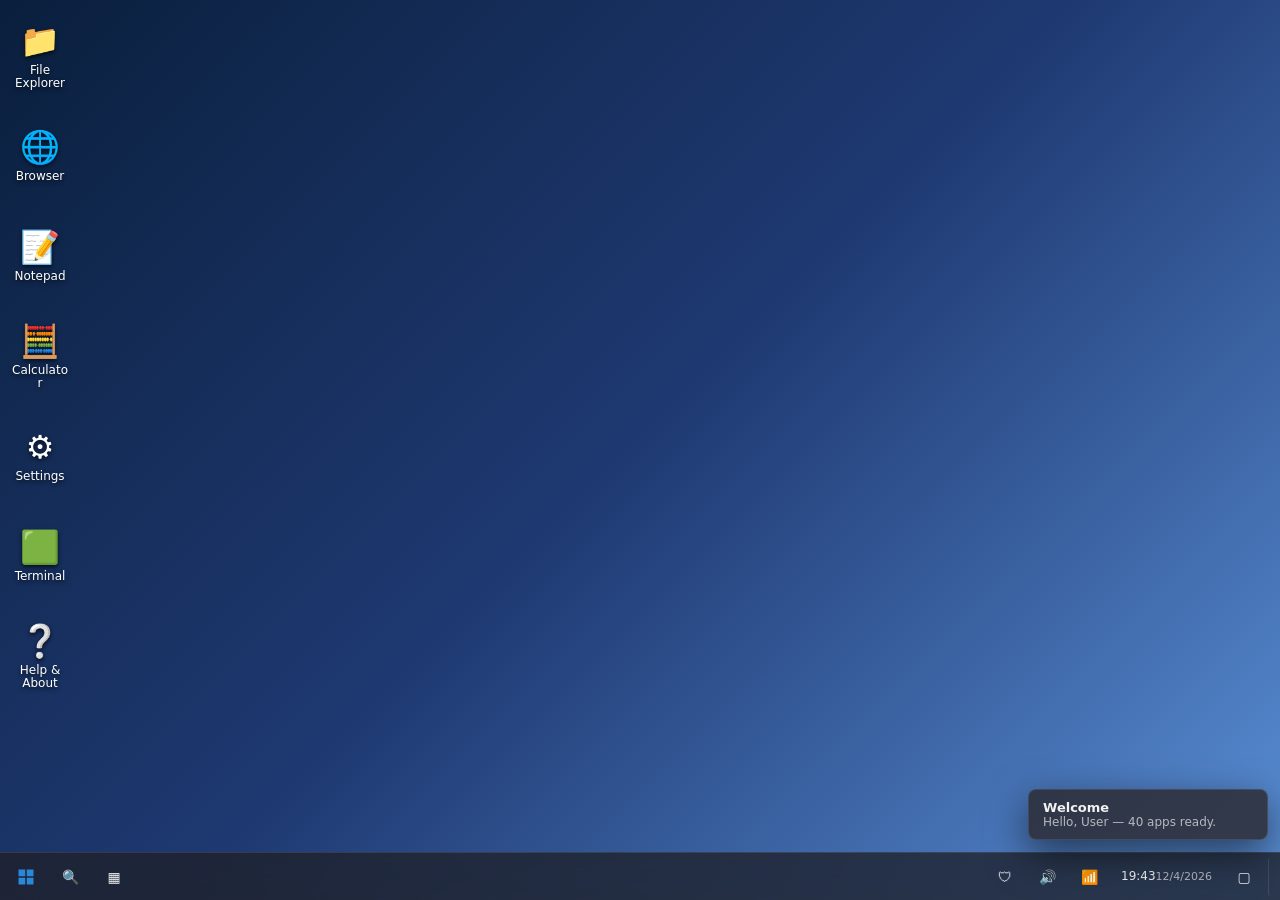
<file: index.html>
<!DOCTYPE html>
<html lang="en">
<head>
  <meta charset="UTF-8" />
  <meta name="viewport" content="width=device-width, initial-scale=1.0" />
  <meta name="color-scheme" content="dark light" />
  <title>KEM-OS</title>
  <link rel="icon" href="data:image/svg+xml,%3Csvg xmlns='http://www.w3.org/2000/svg' viewBox='0 0 64 64'%3E%3Crect width='64' height='64' rx='10' fill='%230078d4'/%3E%3Cpath d='M14 14h16v16H14zM34 14h16v16H34zM14 34h16v16H14zM34 34h16v16H34z' fill='white'/%3E%3C/svg%3E" />
  <link rel="stylesheet" href="styles.css" />
</head>
<body class="theme-dark accent-blue">

  <!-- Boot screen -->
  <div id="boot" class="boot">
    <div class="boot-logo"></div>
    <div class="boot-spinner"></div>
    <div class="boot-text">Starting KEM-OS…</div>
  </div>

  <!-- Lock screen -->
  <div id="lock" class="lock hidden">
    <div class="lock-time" id="lockTime">--:--</div>
    <div class="lock-date" id="lockDate"></div>
    <div class="lock-hint">Click anywhere or press Enter</div>
  </div>

  <!-- Desktop -->
  <div id="desktop" class="desktop hidden">
    <div id="wallpaper" class="wallpaper"></div>

    <!-- Desktop icons -->
    <div id="desktopIcons" class="desktop-icons"></div>

    <!-- Window layer -->
    <div id="windowLayer" class="window-layer"></div>

    <!-- Context menu -->
    <div id="contextMenu" class="context-menu hidden"></div>

    <!-- Notification host -->
    <div id="toastHost" class="toast-host"></div>

    <!-- Taskbar -->
    <div id="taskbar" class="taskbar">
      <button id="startBtn" class="tb-btn start-btn" title="Start">
        <svg viewBox="0 0 24 24" width="18" height="18" aria-hidden="true">
          <rect x="2" y="2" width="9" height="9" fill="currentColor"/>
          <rect x="13" y="2" width="9" height="9" fill="currentColor"/>
          <rect x="2" y="13" width="9" height="9" fill="currentColor"/>
          <rect x="13" y="13" width="9" height="9" fill="currentColor"/>
        </svg>
      </button>
      <button id="searchBtn" class="tb-btn" title="Search">🔍</button>
      <button id="taskViewBtn" class="tb-btn" title="Task View">▦</button>
      <div id="taskbarApps" class="taskbar-apps"></div>
      <div class="taskbar-spacer"></div>
      <div id="trayIcons" class="tray-icons">
        <button class="tb-btn" id="trayProxy" title="Proxy">🛡</button>
        <button class="tb-btn" id="trayVolume" title="Volume">🔊</button>
        <button class="tb-btn" id="trayNet" title="Network">📶</button>
      </div>
      <button id="clockBtn" class="tb-btn clock-btn">
        <span id="tbTime">--:--</span><br/>
        <small id="tbDate"></small>
      </button>
      <button id="actionCenterBtn" class="tb-btn" title="Action Center">▢</button>
      <button id="showDesktopBtn" class="tb-btn show-desktop" title="Show Desktop"></button>
    </div>

    <!-- Start menu -->
    <div id="startMenu" class="start-menu hidden">
      <div class="sm-search">
        <input type="text" id="startSearch" placeholder="Search apps, settings, files…" />
      </div>
      <div class="sm-pinned" id="smPinned"></div>
      <div class="sm-recommended">
        <div class="sm-section-title">All apps</div>
        <div class="sm-grid" id="smGrid"></div>
      </div>
      <div class="sm-footer">
        <button id="smUser" class="sm-foot-btn">👤 User</button>
        <button id="smSettings" class="sm-foot-btn">⚙ Settings</button>
        <button id="smPower" class="sm-foot-btn">⏻ Power</button>
      </div>
    </div>

    <!-- Action center -->
    <div id="actionCenter" class="action-center hidden">
      <div class="ac-quick" id="acQuick"></div>
      <div class="ac-section">Brightness</div>
      <input type="range" id="acBrightness" min="40" max="100" value="100" />
      <div class="ac-section">Volume</div>
      <input type="range" id="acVolume" min="0" max="100" value="80" />
      <div class="ac-notifications" id="acNotifications">
        <div class="ac-section">Notifications</div>
        <div id="acNotifList" class="ac-notif-list"></div>
      </div>
    </div>

    <!-- Power menu -->
    <div id="powerMenu" class="power-menu hidden">
      <button data-power="sleep">😴 Sleep</button>
      <button data-power="lock">🔒 Lock</button>
      <button data-power="restart">🔄 Restart</button>
      <button data-power="shutdown">⏻ Shut down</button>
    </div>
  </div>

  <!-- Ultraviolet service worker registration target page (hidden iframe host lives in Browser app) -->

  <!-- Scripts -->
  <script src="js/uv-config.js"></script>
  <script src="js/registry.js"></script>
  <script src="js/fs.js"></script>
  <script src="js/wm.js"></script>
  <script src="js/proxy.js"></script>
  <script src="js/apps.js"></script>
  <script src="js/settings.js"></script>
  <script src="js/os.js"></script>
</body>
</html>
</file>
<file: styles.css>
/* ==== KEM-OS theme tokens ==== */
:root {
  --accent: #0078d4;
  --accent-2: #2b88d8;
  --bg: #0a0a0f;
  --surface: rgba(32, 32, 38, 0.78);
  --surface-2: rgba(44, 44, 52, 0.85);
  --surface-solid: #202026;
  --text: #f2f2f2;
  --text-dim: #b8b8c0;
  --border: rgba(255,255,255,0.10);
  --shadow: 0 14px 40px rgba(0,0,0,0.55);
  --radius: 10px;
  --radius-sm: 6px;
  --tb-h: 48px;
  --blur: 22px;
  --animspeed: 1;
  --font: 'Segoe UI', system-ui, -apple-system, 'Helvetica Neue', Arial, sans-serif;
  --fontsize: 14px;
  --iconsize: 64px;
  --window-anim: 0.18s ease;
}

body.theme-light {
  --bg: #e6ecf5;
  --surface: rgba(245,245,250,0.82);
  --surface-2: rgba(255,255,255,0.92);
  --surface-solid: #f7f7fa;
  --text: #1a1a1f;
  --text-dim: #555;
  --border: rgba(0,0,0,0.10);
  --shadow: 0 12px 30px rgba(20,30,80,0.18);
}

body.accent-blue   { --accent:#0078d4; --accent-2:#2b88d8; }
body.accent-purple { --accent:#7c3aed; --accent-2:#a78bfa; }
body.accent-green  { --accent:#16a34a; --accent-2:#22c55e; }
body.accent-red    { --accent:#dc2626; --accent-2:#ef4444; }
body.accent-orange { --accent:#ea580c; --accent-2:#fb923c; }
body.accent-pink   { --accent:#db2777; --accent-2:#f472b6; }
body.accent-teal   { --accent:#0d9488; --accent-2:#2dd4bf; }
body.accent-yellow { --accent:#ca8a04; --accent-2:#facc15; }

* { box-sizing: border-box; }
html, body {
  height: 100%;
  margin: 0;
  font-family: var(--font);
  font-size: var(--fontsize);
  color: var(--text);
  background: var(--bg);
  overflow: hidden;
  user-select: none;
}

button { font-family: inherit; color: inherit; }

.hidden { display: none !important; }

/* ==== Boot screen ==== */
.boot {
  position: fixed; inset: 0;
  background: #000;
  display: flex; flex-direction: column;
  align-items: center; justify-content: center;
  gap: 18px;
  z-index: 9999;
  color: #fff;
}
.boot-logo {
  width: 64px; height: 64px;
  background: var(--accent);
  clip-path: polygon(0 0,45% 0,45% 45%,0 45%,0 0,55% 0,100% 0,100% 45%,55% 45%,55% 0,55% 55%,100% 55%,100% 100%,55% 100%,55% 55%,0 55%,0 100%,45% 100%,45% 55%);
  border-radius: 8px;
  background:
    linear-gradient(var(--accent),var(--accent)) 0 0/45% 45% no-repeat,
    linear-gradient(var(--accent),var(--accent)) 100% 0/45% 45% no-repeat,
    linear-gradient(var(--accent),var(--accent)) 0 100%/45% 45% no-repeat,
    linear-gradient(var(--accent),var(--accent)) 100% 100%/45% 45% no-repeat;
}
.boot-spinner {
  width: 36px; height: 36px;
  border: 3px solid rgba(255,255,255,0.15);
  border-top-color: var(--accent);
  border-radius: 50%;
  animation: spin 0.9s linear infinite;
}
@keyframes spin { to { transform: rotate(360deg); } }
.boot-text { color: #aaa; letter-spacing: 0.5px; }

/* ==== Lock screen ==== */
.lock {
  position: fixed; inset: 0;
  background-image: var(--lock-wallpaper, linear-gradient(135deg,#0d2540,#1d3b66 60%,#3457a0));
  background-size: cover; background-position: center;
  display: flex; flex-direction: column; align-items: center; justify-content: center;
  color: white;
  z-index: 9000;
  text-shadow: 0 2px 8px rgba(0,0,0,0.55);
  cursor: pointer;
}
.lock-time { font-size: 110px; font-weight: 200; line-height: 1; }
.lock-date { font-size: 22px; margin-top: 8px; }
.lock-hint { position: absolute; bottom: 12%; opacity: 0.8; }

/* ==== Desktop & wallpaper ==== */
.desktop {
  position: fixed; inset: 0;
  display: grid;
  grid-template-rows: 1fr var(--tb-h);
}
.wallpaper {
  position: absolute; inset: 0;
  background-image: var(--wallpaper, linear-gradient(135deg,#0a1f3d 0%,#1f3a73 50%,#5a8fd6 100%));
  background-size: cover; background-position: center;
  filter: brightness(var(--brightness, 1));
  z-index: 0;
  transition: filter 0.2s ease;
}

/* desktop icons */
.desktop-icons {
  position: absolute; top: 8px; left: 8px;
  display: grid;
  grid-auto-flow: column;
  grid-template-rows: repeat(auto-fill, 96px);
  gap: 4px;
  z-index: 1;
  max-height: calc(100% - var(--tb-h) - 16px);
}
.desk-icon {
  width: 88px; height: 96px;
  display: flex; flex-direction: column; align-items: center; justify-content: center;
  gap: 4px;
  cursor: pointer;
  border-radius: 6px;
  padding: 4px;
  text-align: center;
  color: white;
  text-shadow: 0 2px 4px rgba(0,0,0,0.7);
}
.desk-icon:hover { background: rgba(255,255,255,0.10); }
.desk-icon.selected { background: rgba(0,120,212,0.35); outline: 1px solid rgba(255,255,255,0.45); }
.desk-icon .ic { font-size: 32px; }
.desk-icon .lbl { font-size: 12px; line-height: 1.1; word-break: break-word; }

/* ==== Window layer & windows ==== */
.window-layer { position: absolute; inset: 0; z-index: 2; pointer-events: none; }
.window-layer > * { pointer-events: auto; }

.win {
  position: absolute;
  background: var(--surface);
  backdrop-filter: blur(var(--blur)) saturate(140%);
  -webkit-backdrop-filter: blur(var(--blur)) saturate(140%);
  border: 1px solid var(--border);
  border-radius: var(--radius);
  box-shadow: var(--shadow);
  min-width: 280px; min-height: 180px;
  display: flex; flex-direction: column;
  overflow: hidden;
  animation: winOpen calc(var(--animspeed) * var(--window-anim));
}
@keyframes winOpen { from { transform: scale(0.96); opacity: 0; } to { transform: none; opacity: 1; } }
.win.minimized { transform: scale(0.7) translateY(40px); opacity: 0; pointer-events: none; }
.win.maximized { border-radius: 0; }
.win.focused { box-shadow: var(--shadow), 0 0 0 1px var(--accent-2); }
.win.no-blur { backdrop-filter: none; -webkit-backdrop-filter: none; background: var(--surface-solid); }

.win-titlebar {
  height: 34px;
  display: flex; align-items: center;
  padding: 0 0 0 10px;
  background: rgba(255,255,255,0.04);
  border-bottom: 1px solid var(--border);
  cursor: grab;
  font-size: 13px;
}
.win.focused .win-titlebar { background: rgba(255,255,255,0.08); }
.win-title { flex: 1; display: flex; align-items: center; gap: 8px; pointer-events: none; }
.win-title .ic { font-size: 14px; }
.win-controls { display: flex; height: 100%; }
.win-controls button {
  width: 46px; height: 100%;
  border: 0; background: transparent;
  cursor: pointer;
  font-size: 14px;
}
.win-controls button:hover { background: rgba(255,255,255,0.10); }
.win-controls .close:hover { background: #e81123; color: white; }

.win-body { flex: 1; overflow: auto; position: relative; background: transparent; }

.win-resize { position: absolute; }
.win-resize.r-r  { top:6px; right:0; bottom:6px; width:6px; cursor: ew-resize; }
.win-resize.r-l  { top:6px; left:0; bottom:6px; width:6px; cursor: ew-resize; }
.win-resize.r-b  { left:6px; right:6px; bottom:0; height:6px; cursor: ns-resize; }
.win-resize.r-t  { left:6px; right:6px; top:0; height:6px; cursor: ns-resize; }
.win-resize.r-br { right:0; bottom:0; width:12px; height:12px; cursor: nwse-resize; }
.win-resize.r-bl { left:0; bottom:0; width:12px; height:12px; cursor: nesw-resize; }
.win-resize.r-tr { right:0; top:0; width:12px; height:12px; cursor: nesw-resize; }
.win-resize.r-tl { left:0; top:0; width:12px; height:12px; cursor: nwse-resize; }

/* ==== Taskbar ==== */
.taskbar {
  position: relative;
  z-index: 50;
  grid-row: 2;
  height: var(--tb-h);
  background: var(--surface);
  backdrop-filter: blur(var(--blur)) saturate(140%);
  -webkit-backdrop-filter: blur(var(--blur)) saturate(140%);
  border-top: 1px solid var(--border);
  display: flex; align-items: center;
  padding: 0 6px;
  gap: 4px;
}
body.taskbar-top .taskbar { grid-row: 1; border-top: 0; border-bottom: 1px solid var(--border); }
body.taskbar-top .desktop { grid-template-rows: var(--tb-h) 1fr; }

.tb-btn {
  height: 38px; min-width: 40px;
  border: 0; background: transparent;
  border-radius: 6px;
  display: inline-flex; align-items: center; justify-content: center;
  padding: 0 10px;
  cursor: pointer;
  color: var(--text);
  font-size: 14px;
  position: relative;
}
.tb-btn:hover { background: rgba(255,255,255,0.10); }
.tb-btn.active { background: rgba(255,255,255,0.16); }
.tb-btn.active::after {
  content: ''; position: absolute; bottom: 2px; left: 25%; right: 25%;
  height: 2px; border-radius: 2px; background: var(--accent-2);
}
.start-btn { color: var(--accent-2); }
.taskbar-apps { display: flex; gap: 2px; flex: 0 1 auto; overflow: hidden; }
.taskbar-spacer { flex: 1; }
.tray-icons { display: flex; gap: 2px; }
.clock-btn { line-height: 1.05; text-align: right; padding: 0 8px; font-size: 12px; }
.clock-btn small { color: var(--text-dim); font-size: 11px; }
.show-desktop { width: 6px; min-width: 6px; padding: 0; border-left: 1px solid var(--border); }

body.taskbar-small .tb-btn { height: 32px; min-width: 36px; }
body.taskbar-small { --tb-h: 40px; }

/* ==== Start menu ==== */
.start-menu {
  position: absolute;
  bottom: calc(var(--tb-h) + 6px);
  left: 50%;
  transform: translateX(-50%);
  width: 620px; max-width: 92vw;
  height: 580px; max-height: 80vh;
  background: var(--surface);
  backdrop-filter: blur(var(--blur)) saturate(160%);
  -webkit-backdrop-filter: blur(var(--blur)) saturate(160%);
  border: 1px solid var(--border);
  border-radius: 12px;
  box-shadow: var(--shadow);
  z-index: 100;
  display: grid;
  grid-template-rows: auto auto 1fr auto;
  padding: 14px;
  gap: 12px;
  animation: smOpen 0.18s ease;
}
@keyframes smOpen { from { transform: translate(-50%, 12px); opacity: 0; } to { transform: translate(-50%, 0); opacity: 1; } }
body.taskbar-top .start-menu { bottom: auto; top: calc(var(--tb-h) + 6px); }
body.start-left .start-menu { left: 8px; transform: none; }
body.start-left .start-menu { animation: smOpenL 0.18s ease; }
@keyframes smOpenL { from { transform: translateY(12px); opacity: 0; } to { opacity: 1; } }

.sm-search input {
  width: 100%; height: 36px;
  border-radius: 8px; padding: 0 12px;
  background: var(--surface-2);
  border: 1px solid var(--border);
  color: var(--text);
}
.sm-pinned, .sm-grid {
  display: grid;
  grid-template-columns: repeat(6, 1fr);
  gap: 6px;
}
.sm-section-title { font-size: 12px; color: var(--text-dim); margin: 4px 2px; }
.sm-app {
  display: flex; flex-direction: column; align-items: center;
  gap: 4px;
  padding: 10px 4px;
  border-radius: 8px;
  cursor: pointer;
  font-size: 12px;
  text-align: center;
}
.sm-app:hover { background: rgba(255,255,255,0.08); }
.sm-app .ic { font-size: 24px; }
.sm-recommended { overflow: auto; }
.sm-footer {
  display: flex; gap: 6px; justify-content: space-between;
  border-top: 1px solid var(--border); padding-top: 10px;
}
.sm-foot-btn {
  flex: 1; height: 34px; border: 0; background: transparent; cursor: pointer;
  border-radius: 6px;
}
.sm-foot-btn:hover { background: rgba(255,255,255,0.08); }

/* ==== Action center ==== */
.action-center {
  position: absolute;
  right: 8px;
  bottom: calc(var(--tb-h) + 6px);
  width: 360px; max-height: 70vh; overflow: auto;
  background: var(--surface);
  backdrop-filter: blur(var(--blur));
  -webkit-backdrop-filter: blur(var(--blur));
  border: 1px solid var(--border);
  border-radius: 12px;
  z-index: 100;
  padding: 14px;
  box-shadow: var(--shadow);
}
.ac-quick { display: grid; grid-template-columns: repeat(4, 1fr); gap: 8px; margin-bottom: 12px; }
.ac-q {
  height: 60px; border-radius: 10px;
  background: var(--surface-2);
  border: 1px solid var(--border);
  display: flex; flex-direction: column; align-items: center; justify-content: center;
  font-size: 11px;
  cursor: pointer;
  gap: 4px;
}
.ac-q.on { background: var(--accent); color: white; }
.ac-q .ic { font-size: 18px; }
.ac-section { font-size: 12px; color: var(--text-dim); margin: 8px 2px; }
.action-center input[type="range"] { width: 100%; }
.ac-notif-list { display: flex; flex-direction: column; gap: 6px; }
.ac-notif { background: var(--surface-2); border-radius: 8px; padding: 8px 10px; font-size: 12px; }

/* ==== Power menu ==== */
.power-menu {
  position: absolute;
  bottom: calc(var(--tb-h) + 6px);
  left: 50%; transform: translateX(-50%);
  background: var(--surface);
  border: 1px solid var(--border); border-radius: 8px;
  box-shadow: var(--shadow);
  display: flex; flex-direction: column;
  z-index: 200;
}
.power-menu button {
  background: transparent; border: 0; padding: 10px 18px; text-align: left; cursor: pointer; color: var(--text);
}
.power-menu button:hover { background: var(--accent); color: white; }

/* ==== Context menu ==== */
.context-menu {
  position: absolute;
  background: var(--surface-2);
  border: 1px solid var(--border);
  border-radius: 8px;
  min-width: 200px;
  padding: 4px;
  z-index: 1000;
  box-shadow: var(--shadow);
  font-size: 13px;
}
.context-menu .item {
  padding: 7px 12px; border-radius: 4px; cursor: pointer; display: flex; gap: 10px; align-items: center;
}
.context-menu .item:hover { background: var(--accent); color: white; }
.context-menu .sep { height: 1px; background: var(--border); margin: 4px 6px; }

/* ==== Toasts ==== */
.toast-host { position: absolute; right: 12px; bottom: calc(var(--tb-h) + 12px); display: flex; flex-direction: column; gap: 8px; z-index: 1500; }
.toast {
  background: var(--surface-2);
  border: 1px solid var(--border);
  border-radius: 8px; padding: 10px 14px;
  min-width: 240px; max-width: 360px;
  box-shadow: var(--shadow);
  animation: slideIn 0.2s ease;
}
.toast .t-title { font-weight: 600; font-size: 13px; }
.toast .t-body { font-size: 12px; color: var(--text-dim); }
@keyframes slideIn { from { transform: translateX(40px); opacity: 0; } to { transform: none; opacity: 1; } }

/* ==== Generic UI primitives ==== */
.btn {
  background: var(--accent); color: white;
  border: 0; padding: 8px 14px; border-radius: 6px;
  cursor: pointer; font-size: 13px;
}
.btn:hover { background: var(--accent-2); }
.btn.ghost { background: transparent; border: 1px solid var(--border); color: var(--text); }
.input, .select, textarea {
  background: var(--surface-2);
  border: 1px solid var(--border);
  border-radius: 6px;
  padding: 6px 10px;
  color: var(--text);
  font: inherit;
  width: 100%;
}
.row { display: flex; gap: 8px; align-items: center; }
.col { display: flex; flex-direction: column; gap: 8px; }
.pad { padding: 12px; }
.scroll { overflow: auto; }
hr { border: 0; border-top: 1px solid var(--border); }

/* ==== Settings app ==== */
.settings-app { display: grid; grid-template-columns: 220px 1fr; height: 100%; }
.settings-app .nav {
  background: var(--surface-2); border-right: 1px solid var(--border);
  overflow: auto; padding: 8px 4px;
}
.settings-app .nav button {
  width: 100%; text-align: left; background: transparent; color: var(--text);
  border: 0; padding: 9px 14px; cursor: pointer; border-radius: 6px;
  display: flex; gap: 10px; align-items: center; font-size: 13px;
}
.settings-app .nav button.active { background: var(--accent); color: white; }
.settings-app .nav button:hover:not(.active) { background: rgba(255,255,255,0.06); }
.settings-app .pane { padding: 18px 22px; overflow: auto; }
.settings-row {
  display: grid; grid-template-columns: 1fr auto;
  align-items: center; gap: 12px;
  padding: 10px 0; border-bottom: 1px solid var(--border);
}
.settings-row .meta .name { font-weight: 600; font-size: 13px; }
.settings-row .meta .desc { font-size: 12px; color: var(--text-dim); }
.settings-row input[type=range] { width: 200px; }
.settings-row input[type=text], .settings-row select { min-width: 220px; }

/* Toggle switch */
.switch { position: relative; width: 40px; height: 22px; display: inline-block; }
.switch input { opacity: 0; width: 0; height: 0; }
.switch .slider {
  position: absolute; cursor: pointer; inset: 0;
  background: var(--border); border-radius: 999px; transition: 0.2s;
}
.switch .slider::before {
  content: ''; position: absolute; left: 3px; top: 3px;
  width: 16px; height: 16px; background: white; border-radius: 50%; transition: 0.2s;
}
.switch input:checked + .slider { background: var(--accent); }
.switch input:checked + .slider::before { transform: translateX(18px); }

/* ==== Browser app ==== */
.browser { display: flex; flex-direction: column; height: 100%; }
.browser .b-bar { display: flex; gap: 6px; padding: 8px; border-bottom: 1px solid var(--border); background: var(--surface-2); }
.browser .b-bar input { flex: 1; }
.browser iframe { flex: 1; border: 0; width: 100%; background: white; }

/* ==== File explorer ==== */
.fx { display: grid; grid-template-columns: 200px 1fr; height: 100%; }
.fx .side { background: var(--surface-2); border-right: 1px solid var(--border); padding: 10px; overflow: auto; }
.fx .side .item { padding: 6px 10px; cursor: pointer; border-radius: 4px; font-size: 13px; display: flex; gap: 6px; align-items: center; }
.fx .side .item:hover { background: rgba(255,255,255,0.06); }
.fx .side .item.active { background: var(--accent); color: white; }
.fx .main { padding: 10px; overflow: auto; }
.fx .crumbs { font-size: 12px; color: var(--text-dim); margin-bottom: 8px; }
.fx .grid { display: grid; grid-template-columns: repeat(auto-fill, minmax(110px,1fr)); gap: 8px; }
.fx .file { display: flex; flex-direction: column; align-items: center; padding: 10px; border-radius: 6px; cursor: pointer; gap: 6px; text-align: center; }
.fx .file:hover { background: rgba(255,255,255,0.06); }
.fx .file .ic { font-size: 32px; }
.fx .file .nm { font-size: 12px; word-break: break-all; }

/* ==== Notepad/Code ==== */
.editor { display: flex; flex-direction: column; height: 100%; }
.editor textarea {
  flex: 1; background: var(--surface-solid); color: var(--text);
  border: 0; padding: 12px;
  font-family: 'Cascadia Mono', Consolas, ui-monospace, monospace;
  resize: none; outline: none;
}
.editor .toolbar { padding: 6px; background: var(--surface-2); border-bottom: 1px solid var(--border); display: flex; gap: 6px; }

/* ==== Terminal ==== */
.term { background: #000; color: #c8f7c5; height: 100%; padding: 10px; font-family: 'Cascadia Mono', Consolas, monospace; overflow: auto; font-size: 13px; }
.term .line { white-space: pre-wrap; word-break: break-word; }
.term .prompt { color: var(--accent-2); }
.term input {
  background: transparent; border: 0; color: inherit; width: 80%;
  font-family: inherit; font-size: inherit; outline: none;
}

/* ==== Calculator ==== */
.calc { display: grid; grid-template-rows: auto 1fr; height: 100%; }
.calc .display { padding: 14px; text-align: right; font-size: 26px; background: var(--surface-2); }
.calc .display small { display: block; font-size: 12px; color: var(--text-dim); }
.calc .keys { display: grid; grid-template-columns: repeat(4, 1fr); gap: 4px; padding: 6px; }
.calc button {
  border: 0; background: var(--surface-2); color: var(--text);
  padding: 14px; font-size: 16px; cursor: pointer; border-radius: 6px;
}
.calc button:hover { background: rgba(255,255,255,0.10); }
.calc button.op { color: var(--accent-2); }
.calc button.eq { background: var(--accent); color: white; }

/* ==== Paint ==== */
.paint { display: grid; grid-template-rows: auto 1fr; height: 100%; }
.paint .toolbar { display: flex; gap: 6px; padding: 6px; background: var(--surface-2); border-bottom: 1px solid var(--border); flex-wrap: wrap; }
.paint canvas { background: white; cursor: crosshair; display: block; }

/* ==== Game grid generic ==== */
.game-board { background: var(--surface-2); padding: 12px; height: 100%; overflow: auto; display: flex; align-items: center; justify-content: center; flex-direction: column; gap: 12px; }

/* ==== Misc app helpers ==== */
.center-msg { display: flex; align-items: center; justify-content: center; height: 100%; color: var(--text-dim); flex-direction: column; gap: 12px; padding: 20px; text-align: center; }
.kbd { background: var(--surface-2); border: 1px solid var(--border); border-radius: 4px; padding: 1px 6px; font-family: monospace; font-size: 12px; }
.tag { display: inline-block; background: var(--accent); color: white; border-radius: 999px; padding: 2px 8px; font-size: 11px; }

/* Animations toggle */
body.no-anim *, body.no-anim *::before, body.no-anim *::after { animation: none !important; transition: none !important; }

/* High contrast mode */
body.high-contrast { --surface: #000; --surface-2: #000; --surface-solid: #000; --text: #fff; --border: #fff; }
body.high-contrast .win { background: #000; }

/* Compact density */
body.density-compact { --tb-h: 36px; --fontsize: 13px; }
body.density-roomy   { --tb-h: 56px; --fontsize: 15px; }

/* Window snap preview */
.snap-preview {
  position: absolute; z-index: 999;
  border: 2px solid var(--accent-2);
  background: rgba(0,120,212,0.18);
  border-radius: 8px;
  pointer-events: none;
  animation: fadeIn 0.12s ease;
}
@keyframes fadeIn { from { opacity: 0; } to { opacity: 1; } }

/* Scrollbars */
::-webkit-scrollbar { width: 10px; height: 10px; }
::-webkit-scrollbar-thumb { background: rgba(255,255,255,0.18); border-radius: 6px; }
::-webkit-scrollbar-thumb:hover { background: rgba(255,255,255,0.28); }
::-webkit-scrollbar-track { background: transparent; }
body.theme-light ::-webkit-scrollbar-thumb { background: rgba(0,0,0,0.2); }

/* Mobile fallback */
@media (max-width: 720px) {
  .start-menu { width: 96vw; height: 80vh; }
  .sm-pinned, .sm-grid { grid-template-columns: repeat(4,1fr); }
  .desktop-icons { display: none; }
}
</file>
